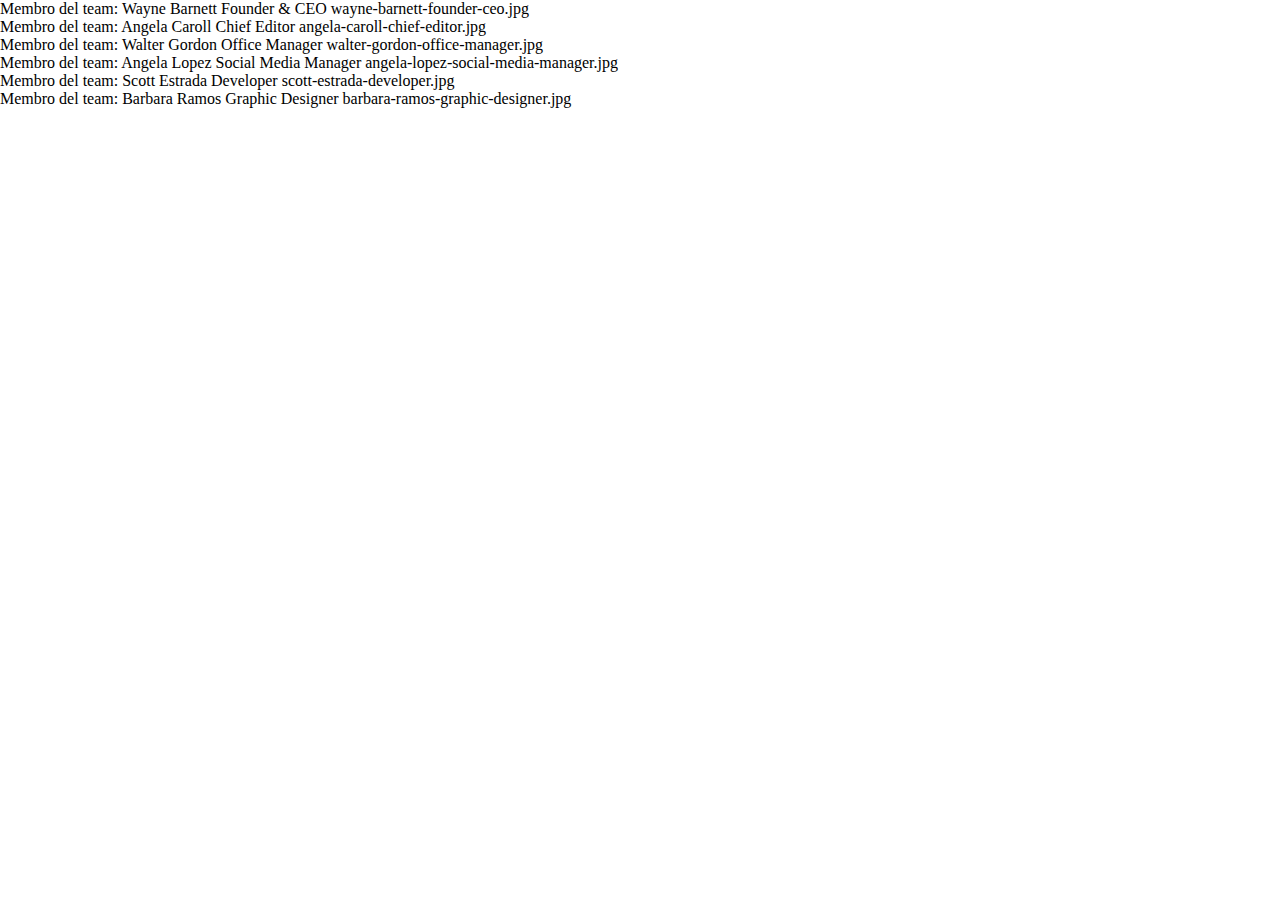
<file: index.html>
<!DOCTYPE html>
<html lang="en">
<head>
    <meta charset="UTF-8">
    <meta http-equiv="X-UA-Compatible" content="IE=edge">
    <meta name="viewport" content="width=device-width, initial-scale=1.0">
    <title>Document</title>
    <link rel="stylesheet" href="css/style.css">
</head>
<body>
    <main id="elencoMembriTeam">

    </main>

    <script type="text/javascript" src="js/main.js"></script>
</body>
</html>
</file>
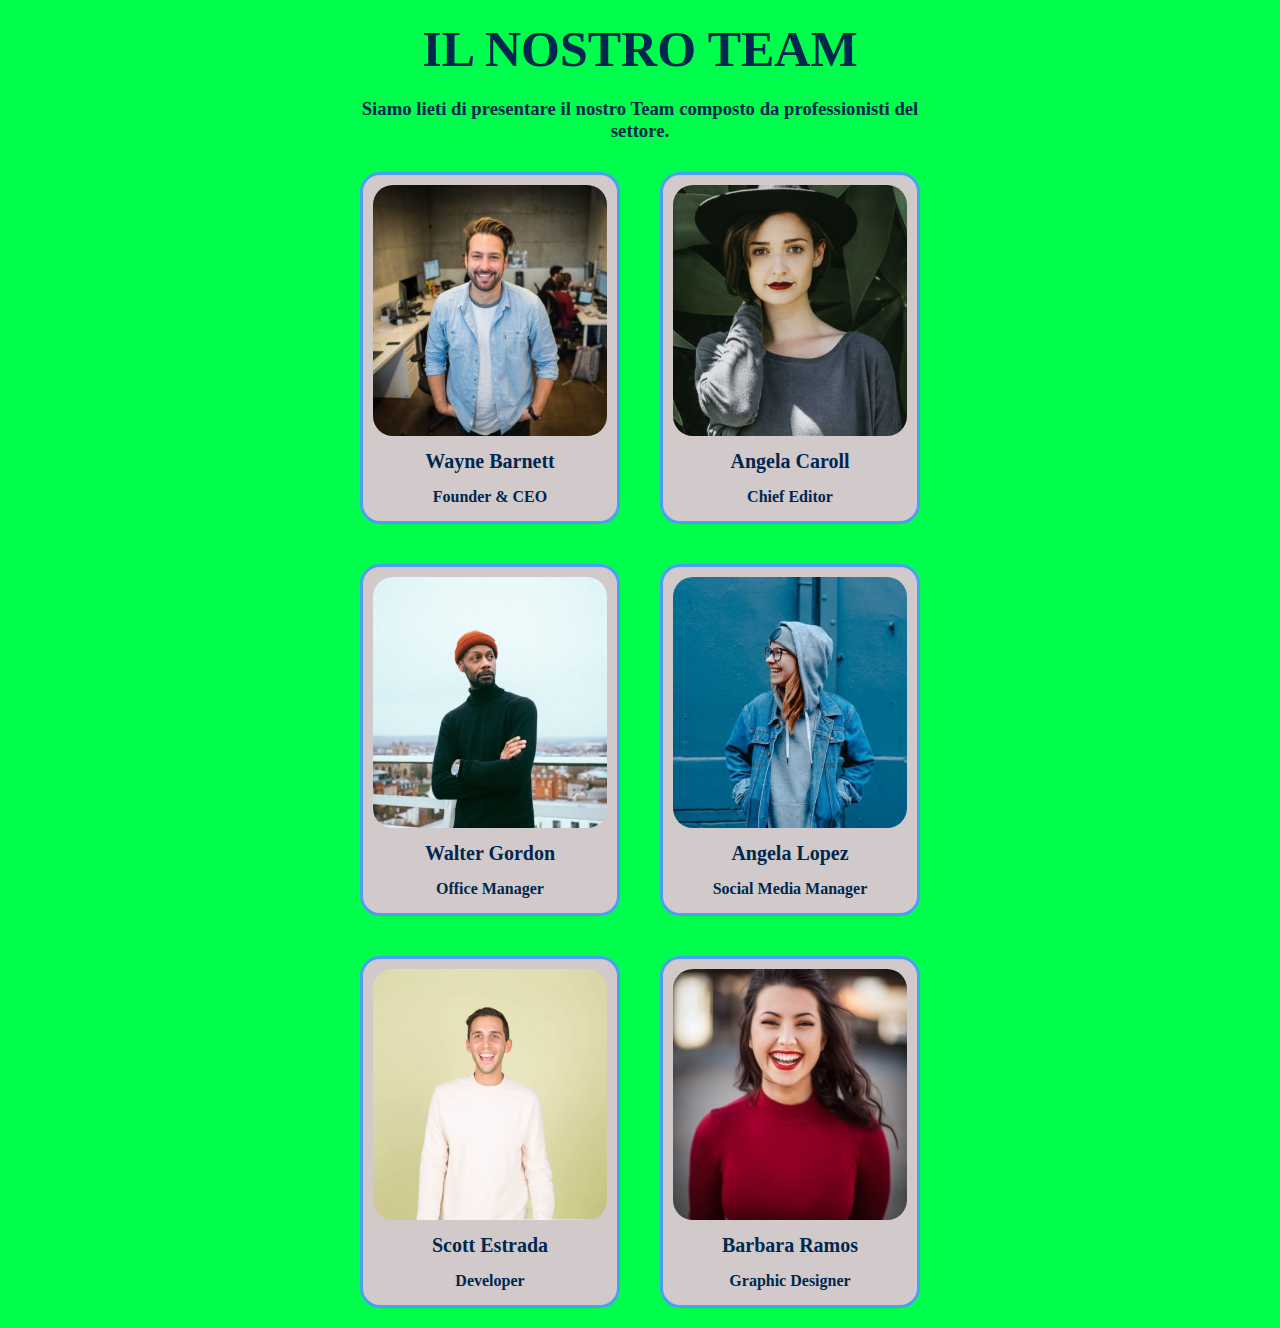
<file: bonus/index.html>
<!DOCTYPE html>
<html lang="en">
<head>
    <meta charset="UTF-8">
    <meta http-equiv="X-UA-Compatible" content="IE=edge">
    <meta name="viewport" content="width=device-width, initial-scale=1.0">
    <title>our team</title>
    <link rel="stylesheet" href="css/style.css">
</head>
<body>
    <main id="elencoMembriTeam">
        <h1>IL NOSTRO TEAM</h1>
        <h3>Siamo lieti di presentare il nostro Team 
            composto da professionisti del settore.
        </h3>
    </main>

    <script type="text/javascript" src="js/main.js"></script>
</body>
</html>
</file>
<file: css/style.css>
* {
    margin: 0;
    padding: 0;
    box-sizing: border-box;
}
</file>
<file: bonus/css/style.css>
* {
    margin: 0;
    padding: 0;
    box-sizing: border-box;
}
body {
    background-color: rgb(0, 255, 76);
}
main{
    width: 600px;
    margin: auto;
    display: flex;
    flex-wrap: wrap;
    justify-content: center;
    text-align: center;
}
h1 {
    font-size: 50px;
    color: rgb(0, 39, 79);
    padding: 20px;
}
h3 {
    color: rgb(0, 39, 79);
    padding-bottom: 10px;
}
.card {
    width: calc((100% / 2) - 40px);
    padding: 10px;
    margin: 20px;
    background-color: rgb(210, 202, 202);
    text-align: center;
    border-radius: 20px;
    border: 3px solid rgb(76, 159, 243);
}
img {
    width: 100%;
    border-radius: 20px;
}
.nome {
    font-size: 20px;
    font-weight: 800;
    padding: 10px;
    color: rgb(0, 39, 79);
}
.ruolo {
    padding: 5px;
    font-weight: 600;
    color: rgb(0, 39, 79);
}
</file>
